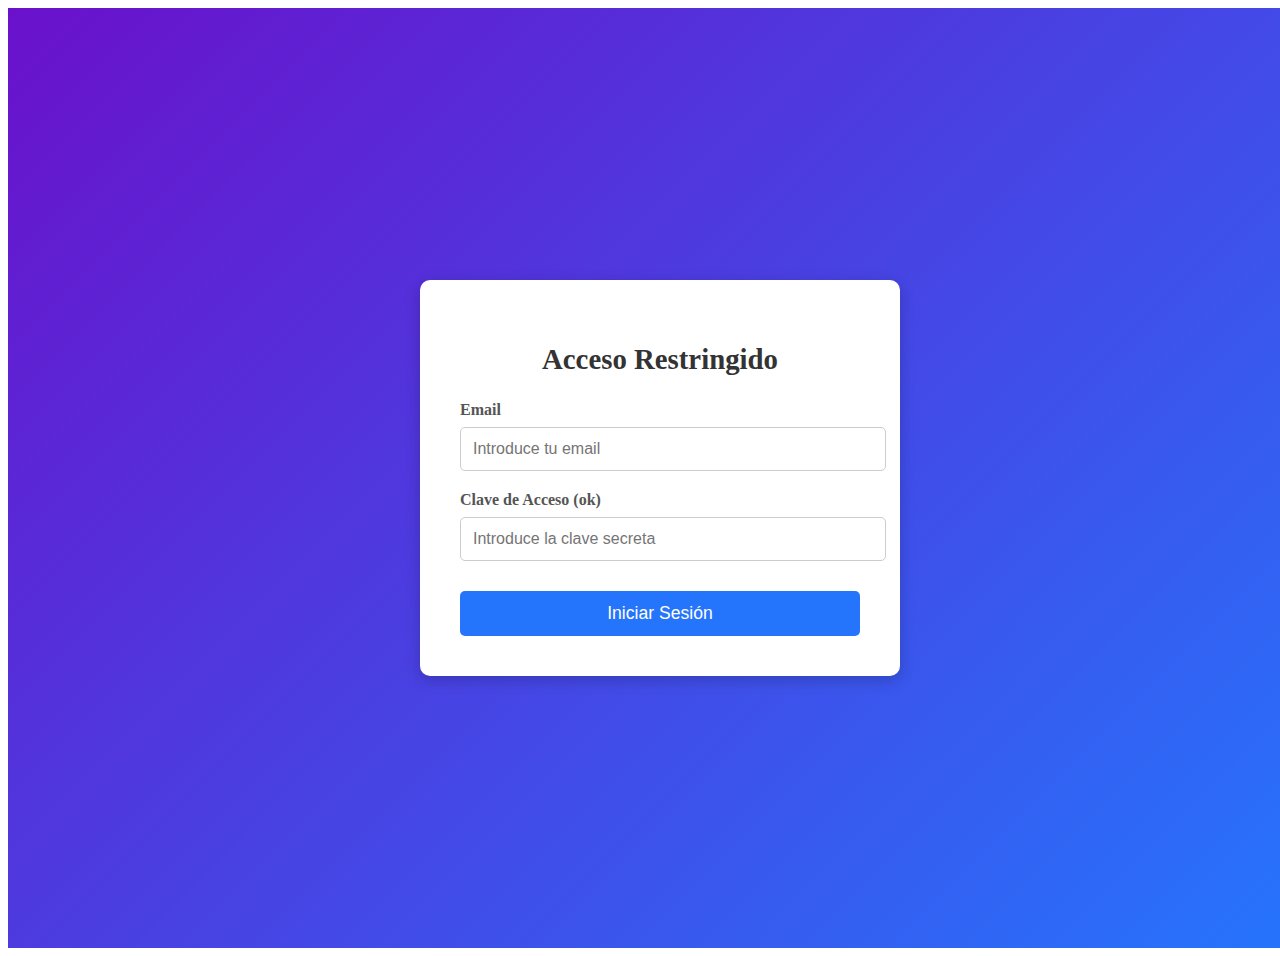
<file: index.html>
<!DOCTYPE html>
<html lang="es">
  <head>
    <meta charset="UTF-8" />
    <meta name="viewport" content="width=device-width, initial-scale=1.0" />
    <title>Login con Clave Estática</title>
    <link rel="stylesheet" href="login.css" />
  </head>
  <body>
    <section class="login-container">
      <div class="login-box">
        <h2>Acceso Restringido</h2>

        <form onsubmit="return validarLogin(event);">
          <div class="input-group">
            <label for="email">Email</label>
            <input
              type="email"
              id="email"
              name="email"
              placeholder="Introduce tu email"
              required
            />
          </div>

          <div class="input-group">
            <label for="password">Clave de Acceso (ok)</label>
            <input
              type="password"
              id="password"
              name="password"
              placeholder="Introduce la clave secreta"
              required
            />
          </div>

          <button type="submit" class="login-button">Iniciar Sesión</button>
        </form>
      </div>
    </section>

    <script src="login.js"></script>
  </body>
</html>
</file>
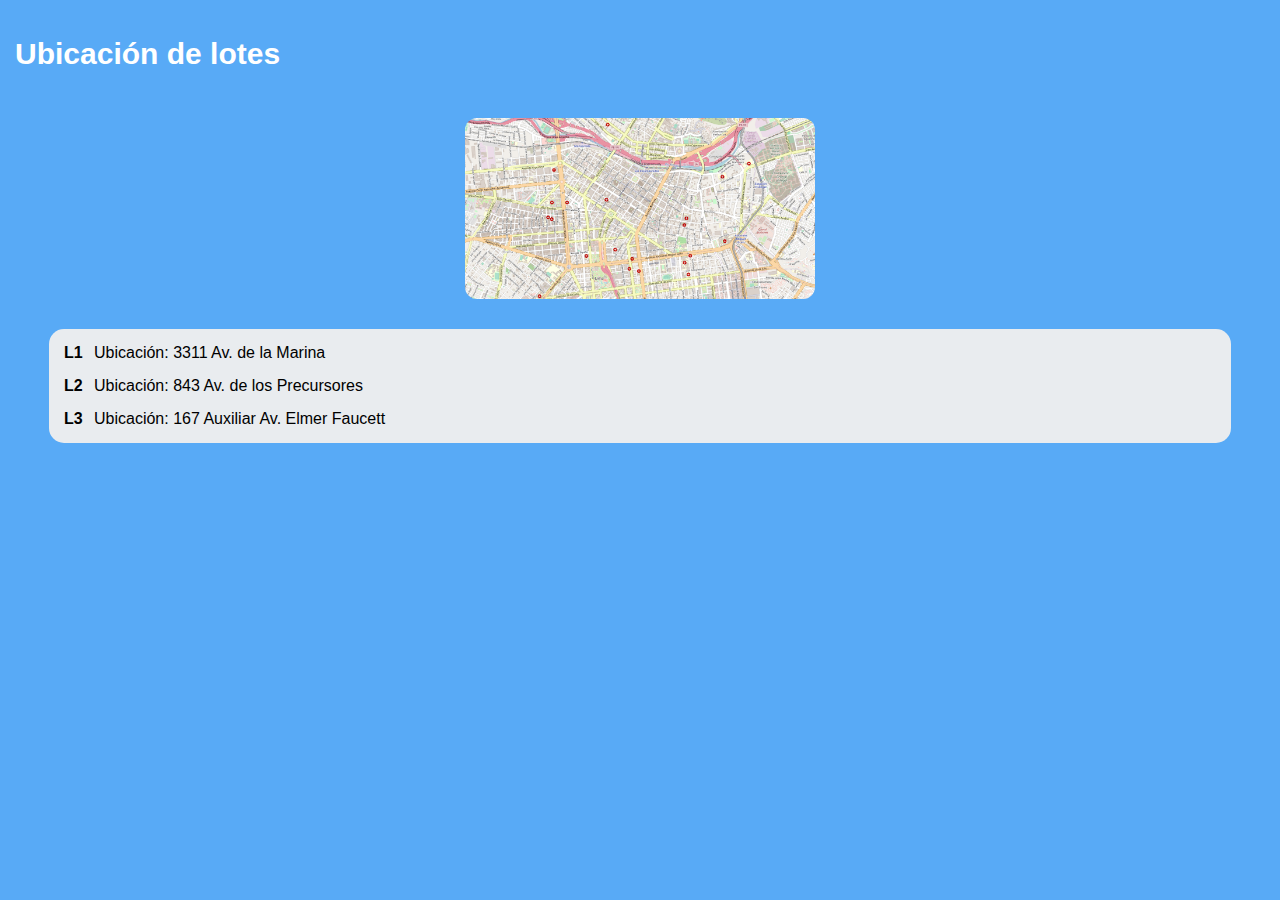
<file: l.html>
<!DOCTYPE html>
<html lang="es">
  <head>
    <meta charset="UTF-8" />
    <meta name="viewport" content="width=device-width, initial-scale=1.0" />
    <title>Ubicación de lotes</title>
    <link rel="stylesheet" href="l.css" />
  </head>
  <body>
    <!-- HEADER -->
    <header class="header">
      <h2>Ubicación de lotes</h2>
    </header>

    <!-- IMAGEN PRINCIPAL -->
    <section class="imagen-container">
      <img src="/img/Mapa.png" alt="Mapa" />
    </section>

    <!-- LISTA DE LOTES -->
    <section class="lotes-container">
      <div class="lote">
        <span class="lote-id">L1</span>
        <p>Ubicación: 3311 Av. de la Marina</p>
      </div>

      <div class="lote">
        <span class="lote-id">L2</span>
        <p>Ubicación: 843 Av. de los Precursores</p>
      </div>

      <div class="lote">
        <span class="lote-id">L3</span>
        <p>Ubicación: 167 Auxiliar Av. Elmer Faucett</p>
      </div>
    </section>
  </body>
</html>
</file>
<file: login.css>
/* Contenedor principal: Centra el formulario */
.login-container {
    display: flex;
    justify-content: center;
    align-items: center;
    min-height: 100vh;
    width: 100%;
    /* Fondo atractivo para la vista de escritorio */
    background: linear-gradient(135deg, #6a11cb 0%, #2575fc 100%);
    padding: 1.25rem; /* 20px de padding */
}

/* La caja del formulario */
.login-box {
    background: white;
    padding: 2.5rem; /* 40px */
    border-radius: 0.625rem; /* 10px */
    box-shadow: 0 0.25rem 0.9375rem rgba(0, 0, 0, 0.2); /* Sombra */
    width: 100%;
    max-width: 25rem; /* 400px, el ancho máximo */
    text-align: center;
}

.login-box h2 {
    margin-bottom: 1.5625rem; /* 25px */
    color: #333;
    font-size: 1.8rem;
}

/* División para agrupar Label e Input */
.input-group {
    margin-bottom: 1.25rem; /* 20px */
    text-align: left;
}

.input-group label {
    display: block;
    margin-bottom: 0.5rem; /* 8px */
    font-weight: bold;
    color: #555;
}

.input-group input {
    width: 100%;
    padding: 0.75rem; /* 12px */
    border: 1px solid #ccc;
    border-radius: 0.3125rem; /* 5px */
    font-size: 1rem;
    transition: border-color 0.3s;
}

.input-group input:focus {
    border-color: #2575fc;
    outline: none;
}

/* Estilo del botón */
.login-button {
    width: 100%;
    padding: 0.75rem; /* 12px */
    border: none;
    border-radius: 0.3125rem; /* 5px */
    background-color: #2575fc;
    color: white;
    font-size: 1.1rem;
    cursor: pointer;
    transition: background-color 0.3s ease;
    margin-top: 0.625rem; /* 10px */
}

.login-button:hover {
    background-color: #0e63e2;
}

/* -------------------------------------- */
/* MEDIA QUERY: RESPONSIVE MÓVILES */
/* -------------------------------------- */

/* Estilos aplicados cuando la pantalla mide 600px o menos */
@media (max-width: 600px) {
    
    /* El contenedor principal simula una vista de aplicación */
    .login-container {
        padding: 0; /* Quita el padding exterior */
        background: #fff; /* Fondo blanco liso */
        align-items: flex-start; /* Mueve el formulario arriba */
        min-height: auto; 
    }

    /* La caja del formulario se expande y pierde los adornos de tarjeta */
    .login-box {
        padding: 1.5rem; /* 24px de padding interno */
        margin-top: 2rem; /* 32px de espacio superior */
        width: 100%;
        max-width: 100%;
        box-shadow: none; /* Elimina la sombra */
        border-radius: 0; /* Elimina el borde redondeado */
        border: none;
    }

    .login-box h2 {
        font-size: 1.7rem; /* Ajuste sutil del tamaño */
        text-align: left;
    }
    
    .input-group input {
        padding: 1rem; /* Aumenta el padding para un mejor toque táctil (16px) */
    }
}
</file>
<file: l.css>
body {
  margin: 0;
  background-color: #58aaf6;
  font-family: Arial, sans-serif;
}

/* HEADER */
.header {
  display: flex;
  justify-content: space-between;
  align-items: center;
  padding: 12px 15px;
  background-color: #58aaf6;
  color: white;
  font-size: 20px;
}

.imagen-container {
  height: 100%;
  display: flex;
  justify-content: center;
  padding: 10px;
}

.imagen-container img {
  width: 90%;
  border-radius: 12px;
  max-width: 350px;
}

/* LISTA DE LOTES */
.lotes-container {
  background: #e9ecef;
  width: 90%;
  margin: 20px auto;
  padding: 15px;
  border-radius: 15px;
}

.lote {
  display: flex;
  align-items: center;
  margin-bottom: 15px;
  font-size: 16px;
}

.lote:last-child {
  margin-bottom: 0;
}

.lote-id {
  width: 30px;
  font-weight: bold;
}

.icono-camion {
  font-size: 22px;
  margin-right: 10px;
}

.lote p {
  margin: 0;
}
</file>
